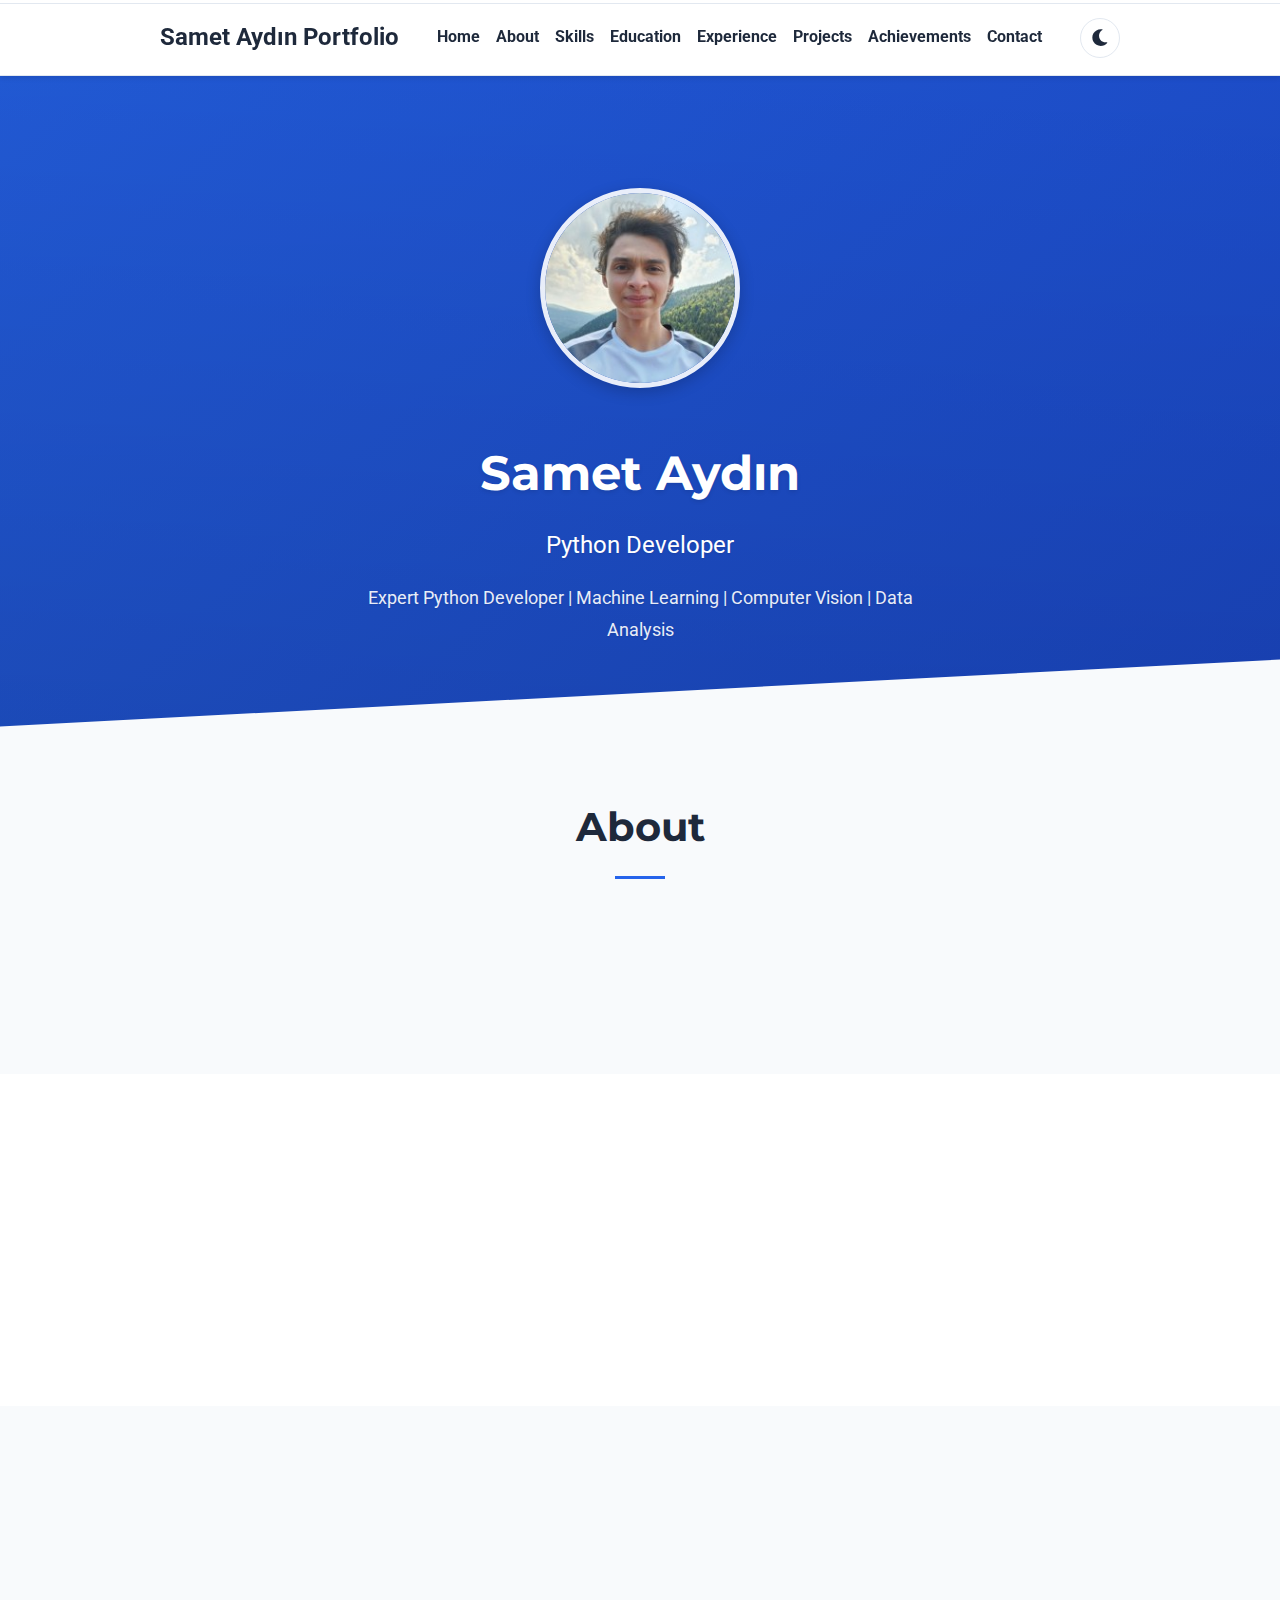
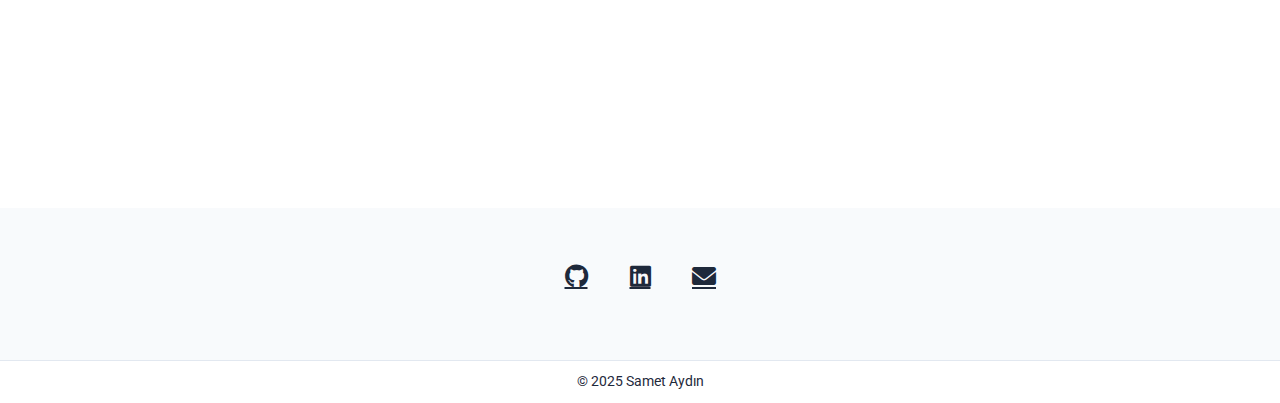
<file: index.html>
<!DOCTYPE html>
<html lang="en">
<head>
    
    <meta charset="UTF-8">
    <meta name="viewport" content="width=device-width, initial-scale=1.0">
    
    <title>Samet Aydın Portfolio</title>
    <meta name="description" content="Samet Aydın: Python Developer specializing in Machine Learning, Computer Vision, and Data Analysis. View projects and skills in AI, OpenCV, and more.">
    <meta name="keywords" content="Samet Aydın, Python Developer, Machine Learning, Data Analysis, Computer Vision, AI, OpenCV, TensorFlow, PyTorch, Kadir Has University">
    
    <link rel="stylesheet" href="style.css">
    <link rel="stylesheet" href="https://cdnjs.cloudflare.com/ajax/libs/font-awesome/6.0.0-beta3/css/all.min.css">
    <link href="https://fonts.googleapis.com/css2?family=Montserrat:wght@400;700&family=Roboto:wght@300;400;700&display=swap" rel="stylesheet">
    
    <!-- Open Graph / Facebook -->
    <meta property="og:type" content="website">
    <meta property="og:url" content="https://sametaydin.me/">
    <meta property="og:title" content="Samet Aydın - Python Developer Portfolio">
    <meta property="og:description" content="Explore Samet Aydın's portfolio showcasing Python development, machine learning, and data analysis projects.">
    <meta property="og:image" content="https://sametaydin.me/images/og-image.jpg">

    <!-- Twitter -->
    <meta property="twitter:card" content="summary_large_image">
    <meta property="twitter:url" content="https://sametaydin.me/">
    <meta property="twitter:title" content="Samet Aydın - Python Developer Portfolio">
    <meta property="twitter:description" content="Explore Samet Aydın's portfolio showcasing Python development, machine learning, and data analysis projects.">
    <meta property="twitter:image" content="https://sametaydin.me/images/og-image.jpg">

    <!-- Canonical URL -->
    <link rel="canonical" href="https://sametaydin.me/">

    <!-- Favicon -->
    <link rel="apple-touch-icon" sizes="180x180" href="icons/apple-touch-icon.png">
    <link rel="icon" type="image/png" sizes="32x32" href="icons/favicon-32x32.png">
    <link rel="icon" type="image/png" sizes="16x16" href="icons/favicon-16x16.png">
    <link rel="manifest" href="/site.webmanifest">

    <!-- Google tag (gtag.js) -->
    <script async src="https://www.googletagmanager.com/gtag/js?id=G-S649TSH0X1"></script>
    <script>
      window.dataLayer = window.dataLayer || [];
      function gtag(){dataLayer.push(arguments);}
      gtag('js', new Date());
    
      gtag('config', 'G-S649TSH0X1');
    </script>

     <!-- Microsoft Clarity -->
    <script type="text/javascript">
    (function(c,l,a,r,i,t,y){
        c[a]=c[a]||function(){(c[a].q=c[a].q||[]).push(arguments)};
        t=l.createElement(r);t.async=1;t.src="https://www.clarity.ms/tag/"+i;
        y=l.getElementsByTagName(r)[0];y.parentNode.insertBefore(t,y);
    })(window, document, "clarity", "script", "qmice5w5gp");
    </script>

   
</head>
<body>
    <header>
        <div class="container">
            <nav>
                <div class="logo">Samet Aydın Portfolio</div>
                <div class="menu-toggle">
                    <i class="fas fa-bars"></i>
                </div>
                <ul class="nav-menu">
                    <li><a href="#home">Home</a></li>
                    <li><a href="#about">About</a></li>
                    <li><a href="#skills">Skills</a></li>
                    <li><a href="#education">Education</a></li>
                    <li><a href="#experience">Experience</a></li>
                    <li><a href="#projects">Projects</a></li>
                    <li><a href="#achievements">Achievements</a></li>
                    <li><a href="#contact">Contact</a></li>
                </ul>
            </nav>
        </div>
    </header>

    <main>
        <section id="home" class="hero">
            <div class="container">
                <img src="images/profilphoto.jpeg" alt="Samet Aydın - Python Developer" class="profile-photo" loading="lazy">
                <h1 class="fade-in">Samet Aydın</h1>
                <p class="lead fade-in">Python Developer</p>
                <p id="subtitle" class="fade-in"></p>
            </div>
        </section>

        <section id="about">
            <div class="container">
                <h2 class="fade-in">About</h2>
                <p id="about-content" class="fade-in"></p>
            </div>
        </section>

        <section id="skills" class="bg-light">
            <div class="container">
                <div class="content-wrapper">
                    <h2 class="fade-in">Skills</h2>
                    <div id="skills-content" class="fade-in"></div>
                </div>
            </div>
        </section>

        <section id="education">
            <div class="container">
                <h2 class="fade-in">Education</h2>
                <div id="education-content" class="fade-in"></div>
            </div>
        </section>

        <section id="experience" class="bg-light">
            <div class="container">
                <h2 class="fade-in">Experience</h2>
                <div id="experience-content" class="fade-in"></div>
            </div>
        </section>

        <section id="projects">
            <div class="container">
                <h2 class="fade-in">Projects</h2>
                <div id="projects-content" class="fade-in"></div>
            </div>
        </section>

        <section id="achievements" class="bg-light">
            <div class="container">
                <h2 class="fade-in">Achievements and Certificates</h2>
                <div id="achievements-content" class="fade-in"></div>
            </div>
        </section>

        <section id="contact" class="bg-light">
            <div class="container">
                <div id="social-links"></div>
            </div>
        </section>
    </main>

    <footer>
        <div class="container">
            <p>&copy; 2025 Samet Aydın</p>
        </div>
    </footer>

    <div class="progress-container">
        <div class="progress-bar" id="myBar"></div>
    </div>

    <script src="script.js"></script>
    <script type="application/ld+json">
    {
      "@context": "https://schema.org/",
      "@type": "Person",
      "name": "Samet Aydın",
      "url": "https://sametaydin.me/",
      "image": "https://sametaydin.me/images/profilphoto.jpeg",
      "sameAs": [
        "https://www.linkedin.com/in/sametayd%C4%B1n/",
        "https://github.com/ceSamet"
      ],
      "jobTitle": "Python Developer",
      "worksFor": {
        "@type": "Organization",
        "name": "DRONOS"
      },
      "alumniOf": {
        "@type": "EducationalOrganization",
        "name": "Kadir Has University"
      },
      "knowsAbout": ["Python", "Machine Learning", "Computer Vision", "Data Analysis", "PyTorch", "OpenCV"]
    }
    </script>
</body>
</html>

<!--
    Peren gider kahveye
    Çıkar der ki millete
    Keşke bana bakmasan
    Duvardaki çerçeve
-->
</file>
<file: style.css>
:root {
    /* Light theme variables */
    --primary-color: #2563eb;
    --secondary-color: #1e40af;
    --accent-color: #3b82f6;
    --background-color: #f8fafc;
    --card-background: #ffffff;
    --text-color: #1e293b;
    --text-muted: #64748b;
    --border-color: #e2e8f0;
    --hover-color: #dbeafe;
    --shadow-color: rgba(0, 0, 0, 0.1);
    --light-bg: #f9f9f9;
}

/* Dark theme */
@media (prefers-color-scheme: dark) {
    :root {
        --primary-color: #3b82f6;
        --secondary-color: #60a5fa;
        --accent-color: #2563eb;
        --background-color: #0f172a;
        --card-background: #1e293b;
        --text-color: #f1f5f9;
        --text-muted: #94a3b8;
        --border-color: #334155;
        --hover-color: #1e40af;
        --shadow-color: rgba(0, 0, 0, 0.3);
    }
}

/* Manual dark mode class for JavaScript toggle */
.dark-mode {
    --primary-color: #3b82f6;
    --secondary-color: #60a5fa;
    --accent-color: #2563eb;
    --background-color: #0f172a;
    --card-background: #1e293b;
    --text-color: #f1f5f9;
    --text-muted: #94a3b8;
    --border-color: #334155;
    --hover-color: #1e40af;
    --shadow-color: rgba(0, 0, 0, 0.3);
}

* {
    box-sizing: border-box;
    margin: 0;
    padding: 0;
    transition: background-color 0.3s ease, color 0.3s ease, border-color 0.3s ease, box-shadow 0.3s ease;
}

body {
    font-family: 'Roboto', sans-serif;
    line-height: 1.8;
    color: var(--text-color);
    background-color: var(--background-color);
    display: flex;
    flex-direction: column;
    min-height: 100vh;
}

.container {
    max-width: 1000px;
    margin: 0 auto;
    padding: 0 20px;
}

.content-wrapper {
    max-width: 800px;
    margin: 0 auto;
}

header {
    background-color: var(--card-background);
    border-bottom: 1px solid var(--border-color);
    backdrop-filter: blur(10px);
    -webkit-backdrop-filter: blur(10px);
    padding: 1rem 0;
    position: fixed;
    width: 100%;
    top: 0;
    z-index: 1000;
    box-shadow: 0 2px 5px rgba(0,0,0,0.1);
    transition: all 0.3s ease;
}

header.scrolled {
    padding: 0.5rem 0;
    background-color: var(--card-background);
    opacity: 0.98;
}

header.hidden {
    transform: translateY(-100%);
}

nav {
    display: flex;
    justify-content: space-between;
    align-items: center;
}

.logo {
    color: var(--text-color);
    font-size: 1.5rem;
    font-weight: bold;
    transition: all 0.3s ease;
}

.menu-toggle {
    display: none;
    color: #ffffff;
    font-size: 1.5rem;
    cursor: pointer;
    z-index: 1001; 
    padding: 0.5rem;
    background-color: rgba(52, 152, 219, 0.8); /* Semi-transparent primary color */
    border-radius: 5px;
}

.nav-menu {
    list-style-type: none;
    display: flex;
}

.nav-menu li {
    margin-left: 1rem;
}

.nav-menu li a {
    color: var(--text-color);
    text-decoration: none;
    font-weight: bold;
    transition: color 0.3s ease;
    position: relative;
}

.nav-menu li a::after {
    content: '';
    position: absolute;
    width: 100%;
    height: 2px;
    bottom: -5px;
    left: 0;
    background-color: var(--accent-color);
    transform: scaleX(0);
    transition: transform 0.3s ease;
}

.nav-menu li a:hover::after {
    transform: scaleX(1);
}

main {
    margin-top: 60px;
    flex: 1;
}

section {
    padding: 3rem 0;
}

.bg-light {
    background-color: var(--card-background);
}

h1, h2, h3 {
    font-family: 'Montserrat', sans-serif;
}

.hero {
    text-align: center;
    padding: 8rem 0 6rem;
    position: relative;
    overflow: hidden;
    color: #ffffff;
}

/* Light mode hero background */
.hero {
    background: linear-gradient(135deg, #2563eb, #1d4ed8);
}

/* Dark mode hero background */
.dark-mode .hero {
    background: linear-gradient(135deg, #1e40af, #1e3a8a);
}

/* Hero overlay for better text visibility */
.hero::before {
    content: '';
    position: absolute;
    top: 0;
    left: 0;
    right: 0;
    bottom: 0;
    background: linear-gradient(rgba(0, 0, 0, 0.1), rgba(0, 0, 0, 0.2));
    z-index: 1;
}

/* Ensure hero content is above the overlay */
.hero > * {
    position: relative;
    z-index: 2;
}

.hero::after {
    content: '';
    position: absolute;
    bottom: -50px;
    left: 0;
    right: 0;
    height: 100px;
    background-color: var(--background-color);
    transform: skewY(-3deg);
    z-index: 3;
}

.profile-photo {
    width: 200px;
    height: 200px;
    border-radius: 50%;
    margin-bottom: 2rem;
    box-shadow: 0 4px 15px rgba(0, 0, 0, 0.2);
    border: 5px solid rgba(255, 255, 255, 0.9);
    object-fit: cover;
    position: relative;
    z-index: 2;
}

.hero h1 {
    font-size: 3rem;
    margin-bottom: 0.5rem;
    text-shadow: 0 2px 4px rgba(0, 0, 0, 0.1);
}

.hero .lead {
    font-size: 1.5rem;
    margin-bottom: 1rem;
    opacity: 0.95;
    text-shadow: 0 1px 2px rgba(0, 0, 0, 0.1);
}

#subtitle {
    max-width: 600px;
    margin: 0 auto;
    font-size: 1.1rem;
    opacity: 0.9;
    text-shadow: 0 1px 2px rgba(0, 0, 0, 0.1);
}

.grid {
    display: grid;
    grid-template-columns: repeat(auto-fit, minmax(250px, 1fr));
    gap: 2rem;
}

.skill-item, .education-item, .achievement-item, .experience-item {
    background-color: var(--card-background);
    border: 1px solid var(--border-color);
    border-radius: 8px;
    padding: 1.5rem;
    box-shadow: 0 4px 6px var(--shadow-color);
    transition: transform 0.3s ease, box-shadow 0.3s ease;
}

.skill-item:hover, .education-item:hover, .achievement-item:hover, .experience-item:hover {
    transform: translateY(-5px);
    box-shadow: 0 10px 15px var(--shadow-color);
    border-color: var(--accent-color);
}

#social-links {
    display: flex;
    justify-content: center;
    align-items: center;
    gap: 1.5rem;
}

#social-links a {
    color: var(--text-color);
    font-size: 1.5rem;
    transition: all 0.3s ease;
    display: flex;
    align-items: center;
    justify-content: center;
    width: 40px;
    height: 40px;
}

#social-links a:hover {
    color: var(--primary-color);
    transform: translateY(-3px);
}

footer {
    background-color: var(--card-background);
    border-top: 1px solid var(--border-color);
    color: var(--text-color);
    text-align: center;
    padding: 0.5rem 0; /* Minimal padding */
    margin-top: 1rem; /* Üstten biraz boşluk */
}

footer p {
    margin: 0;
    font-size: 0.9rem; /* Metin boyutunu biraz küçülttük */
}

.school-logo, .achievement-logo, .experience-logo {
    width: 100px;
    height: 100px;
    object-fit: contain;
    margin-bottom: 1rem;
}

.achievement-item a, .education-item a, .experience-item a {
    display: inline-block;
    margin-top: 1rem;
    color: var(--primary-color);
    text-decoration: none;
    font-weight: bold;
}

.achievement-item a:hover, .education-item a:hover, .experience-item a:hover {
    text-decoration: underline;
}

.experience-item {
    display: flex;
    align-items: flex-start;
    gap: 1rem;
}

.experience-logo {
    flex-shrink: 0;
}

.experience-content {
    flex: 1;
}

#skills-content {
    display: flex;
    flex-wrap: wrap;
    justify-content: center;
    gap: 1rem;
    margin-top: 1rem;
}

.skill-item {
    width: 40px;
    height: 40px;
    display: flex;
    justify-content: center;
    align-items: center;
    background-color: var(--card-background);
    border: 1px solid var(--border-color);
    border-radius: 50%;
    box-shadow: 0 2px 4px var(--shadow-color);
    transition: all 0.3s ease;
    position: relative;
    z-index: 1;
    color: var(--text-color);
}

.skill-item i {
    font-size: 1.2rem;
    color: var(--primary-color);
}

.skill-item:hover {
    transform: translateY(-3px);
    box-shadow: 0 4px 6px var(--shadow-color);
    border-color: var(--accent-color);
}

.skill-item::after {
    content: attr(data-skill);
    position: absolute;
    top: -30px;
    left: 50%;
    transform: translateX(-50%);
    background-color: var(--card-background);
    color: var(--text-color);
    padding: 4px 8px;
    border-radius: 4px;
    font-size: 0.8rem;
    white-space: nowrap;
    opacity: 0;
    visibility: hidden;
    transition: all 0.3s ease;
    z-index: 2;
    border: 1px solid var(--border-color);
    box-shadow: 0 2px 4px var(--shadow-color);
}

.skill-item:hover::after {
    opacity: 1;
    visibility: visible;
    top: -35px;
}

.fade-in {
    opacity: 0;
    transform: translateY(20px);
    transition: opacity 0.6s ease-out, transform 0.6s ease-out;
}

.fade-in.appear {
    opacity: 1;
    transform: translateY(0);
}

.progress-container {
    position: fixed;
    top: 0;
    z-index: 1001;
    width: 100%;
    height: 4px;
    background: var(--border-color);
}

.progress-bar {
    height: 4px;
    background: var(--primary-color);
    width: 0%;
}

@media (max-width: 768px) {
    .menu-toggle {
        display: block;
    }

    .nav-menu {
        position: fixed;
        top: 60px;
        left: -100%;
        background-color: var(--card-background);
        width: 100%;
        height: calc(100vh - 60px); 
        flex-direction: column;
        align-items: center;
        transition: 0.3s;
        overflow-y: auto; 
        backdrop-filter: blur(5px); 
        box-shadow: 0 4px 10px rgba(0, 0, 0, 0.1); 
        border: 1px solid var(--border-color);
    }

    .nav-menu.active {
        left: 0;
    }

    .nav-menu li {
        margin: 1.5rem 0;
    }

    .nav-menu li a {
        font-size: 1.2rem; 
        padding: 0.5rem 1rem; 
        border-radius: 5px; 
        transition: background-color 0.3s ease;
    }

    .nav-menu li a:hover {
        background-color: var(--hover-color);
    }

    .grid {
        grid-template-columns: 1fr;
    }

    .experience-item {
        flex-direction: column;
        align-items: center;
    }

    .experience-logo {
        margin-bottom: 1rem;
    }

    .container, .content-wrapper {
        padding: 0 15px;
    }

    header {
        padding: 0.3rem 0;
    }

    .logo {
        font-size: 1.2rem;
    }

    .menu-toggle {
        font-size: 1.2rem;
    }

    .nav-menu {
        top: 50px; 
    }
}

.item-card {
    background-color: var(--card-background);
    border: 1px solid var(--border-color);
    border-radius: 8px;
    box-shadow: 0 4px 6px var(--shadow-color);
    padding: 2rem;
    display: flex;
    align-items: flex-start;
    margin-bottom: 2rem;
    transition: all 0.3s ease;
}

.item-card:hover {
    transform: translateY(-5px);
    box-shadow: 0 6px 12px var(--shadow-color);
    border-color: var(--accent-color);
}

.item-logo {
    width: 100px;
    height: 100px;
    object-fit: contain;
    margin-right: 2rem;
    border-radius: 5px;
}

#experience-content .item-logo {
    width: 150px;  
    height: 150px; 
}

.item-content h3 {
    color: var(--text-color);
    margin-bottom: 0.5rem;
    font-size: 1.5rem;
}

.item-subtitle {
    color: var(--primary-color);
    margin-bottom: 0.25rem;
}

.item-duration {
    color: var(--text-muted);
    margin-bottom: 1rem;
}

.item-link {
    display: inline-block;
    margin-top: 1rem;
    color: var(--accent-color);
    text-decoration: none;
    font-weight: bold;
    transition: color 0.3s ease;
}

.item-link:hover {
    color: var(--primary-color);
}

@media (max-width: 768px) {
    .item-card {
        flex-direction: column;
        align-items: center;
        text-align: center;
        padding: 1rem;
    }

    .item-logo {
        margin-right: 0;
        margin-bottom: 1rem;
    }

    #achievements-content .item-card {
        max-width: 100%;
    }
}

.certificate-links {
    margin-top: 1rem;
}

.certificate-links .item-link {
    display: inline-block;
    margin-right: 1rem;
    margin-bottom: 0.5rem;
    color: var(--primary-color);
}

section h2 {
    text-align: center;
    margin-bottom: 3rem;
    color: var(--text-color);
    font-size: 2.5rem;
    font-weight: bold;
    position: relative;
    padding-bottom: 1rem;
}

section h2::after {
    content: '';
    position: absolute;
    bottom: 0;
    left: 50%;
    transform: translateX(-50%);
    width: 50px;
    height: 3px;
    background-color: var(--primary-color);
}

#about h2,
#skills h2,
#education h2,
#experience h2,
#achievements h2 {
    text-align: center;
    margin-bottom: 2rem;
    color: var(--text-color);
}

@media (max-width: 768px) {
    section h2 {
        font-size: 2rem;
    }
}

.experience-bullet {
    margin-top: 0.25rem;
    color: var(--text-color);
}

.project-card {
    background-color: var(--card-background);
    border: 1px solid var(--border-color);
    border-radius: 8px;
    box-shadow: 0 4px 6px var(--shadow-color);
    padding: 2rem;
    margin-bottom: 2rem;
    transition: all 0.3s ease;
}

.project-card:hover {
    transform: translateY(-5px);
    box-shadow: 0 6px 12px var(--shadow-color);
    border-color: var(--accent-color);
}

.project-title {
    color: var(--text-color);
    margin-bottom: 0.5rem;
    font-size: 1.5rem;
}

.project-description, .project-full-description {
    color: var(--text-color);
    margin-bottom: 1rem;
    display: inline; /* Yazı ve More butonu aynı satırda olsun */
}

.project-tech {
    display: flex;
    flex-wrap: wrap;
    gap: 0.5rem;
    margin-bottom: 1rem;
}

.tech-tag {
    background-color: var(--primary-color);
    color: #ffffff;
    padding: 0.25rem 0.5rem;
    border-radius: 4px;
    font-size: 0.8rem;
}

.project-links {
    display: flex;
    gap: 1rem;
}

.project-link {
    color: var(--accent-color);
    text-decoration: none;
    font-weight: bold;
    transition: color 0.3s ease;
}

.project-link:hover {
    color: var(--primary-color);
}

.toggle-bullets {
    background-color: var(--primary-color);
    color: #ffffff;
    border: none;
    padding: 5px 10px;
    border-radius: 5px;
    cursor: pointer;
    transition: all 0.3s ease;
    margin-top: 10px;
}

.toggle-bullets:hover {
    background-color: var(--accent-color);
}

.experience-bullets {
    margin-top: 10px;
}

.toggle-project-description {
    color: var(--primary-color);
    cursor: pointer;
    font-weight: bold;
    margin-left: 5px;
    transition: color 0.3s ease;
}

.toggle-project-description:hover {
    color: var(--accent-color);
}

.project-full-description {
    margin-top: 10px;
}

.theme-toggle {
    background: none;
    border: none;
    color: var(--text-color);
    font-size: 1.2rem;
    cursor: pointer;
    padding: 0.5rem;
    margin-left: 1rem;
    border-radius: 50%;
    width: 40px;
    height: 40px;
    display: flex;
    align-items: center;
    justify-content: center;
    transition: all 0.3s ease;
}

.theme-toggle:hover {
    background-color: var(--hover-color);
    transform: scale(1.1);
}

.theme-toggle:focus {
    outline: none;
    box-shadow: 0 0 0 2px var(--accent-color);
}

/* Update general text colors */
p, span, div {
    color: var(--text-color);
}

/* Update background colors */
body, main, section {
    background-color: var(--background-color);
}

/* Update link colors */
a {
    color: var(--primary-color);
}

a:hover {
    color: var(--accent-color);
}

/* Update mobile menu */
@media (max-width: 768px) {
    .menu-toggle {
        color: var(--text-color);
        background-color: var(--card-background);
    }
}

/* Update hero section text */
.hero h1, .hero p, .hero .lead, #subtitle {
    color: #ffffff;
}

/* Update section backgrounds */
section:nth-child(even) {
    background-color: var(--background-color);
}

section:nth-child(odd) {
    background-color: var(--card-background);
}

/* Update progress bar */
.progress-container {
    background-color: var(--card-background);
    border-bottom: 1px solid var(--border-color);
}

/* Update all text content to ensure visibility */
.item-content p, 
.project-description, 
.project-full-description,
.experience-bullet,
.education-bullet {
    color: var(--text-color);
}

/* Update theme toggle button */
.theme-toggle {
    background-color: var(--card-background);
    border: 1px solid var(--border-color);
}

.theme-toggle:hover {
    background-color: var(--hover-color);
}

/* Ensure all headings are visible */
h1, h2, h3, h4, h5, h6 {
    color: var(--text-color);
}
</file>
